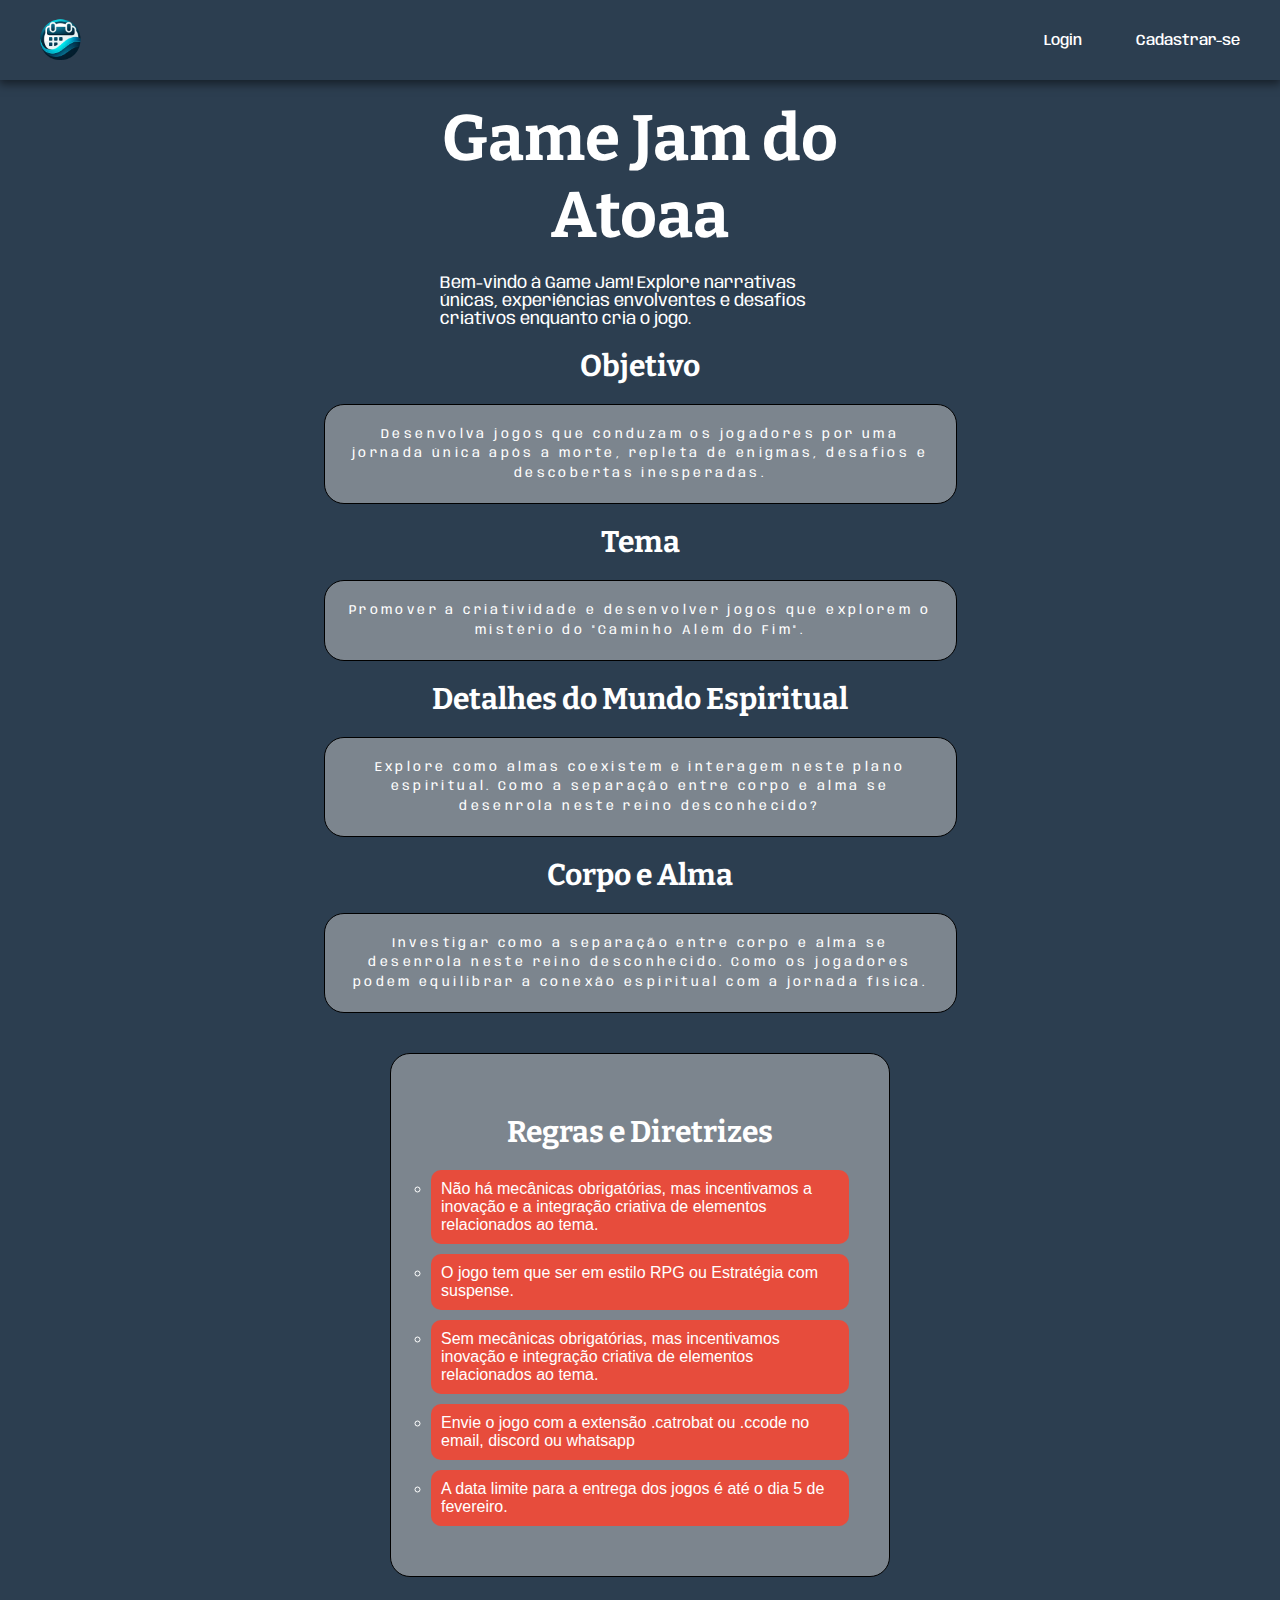
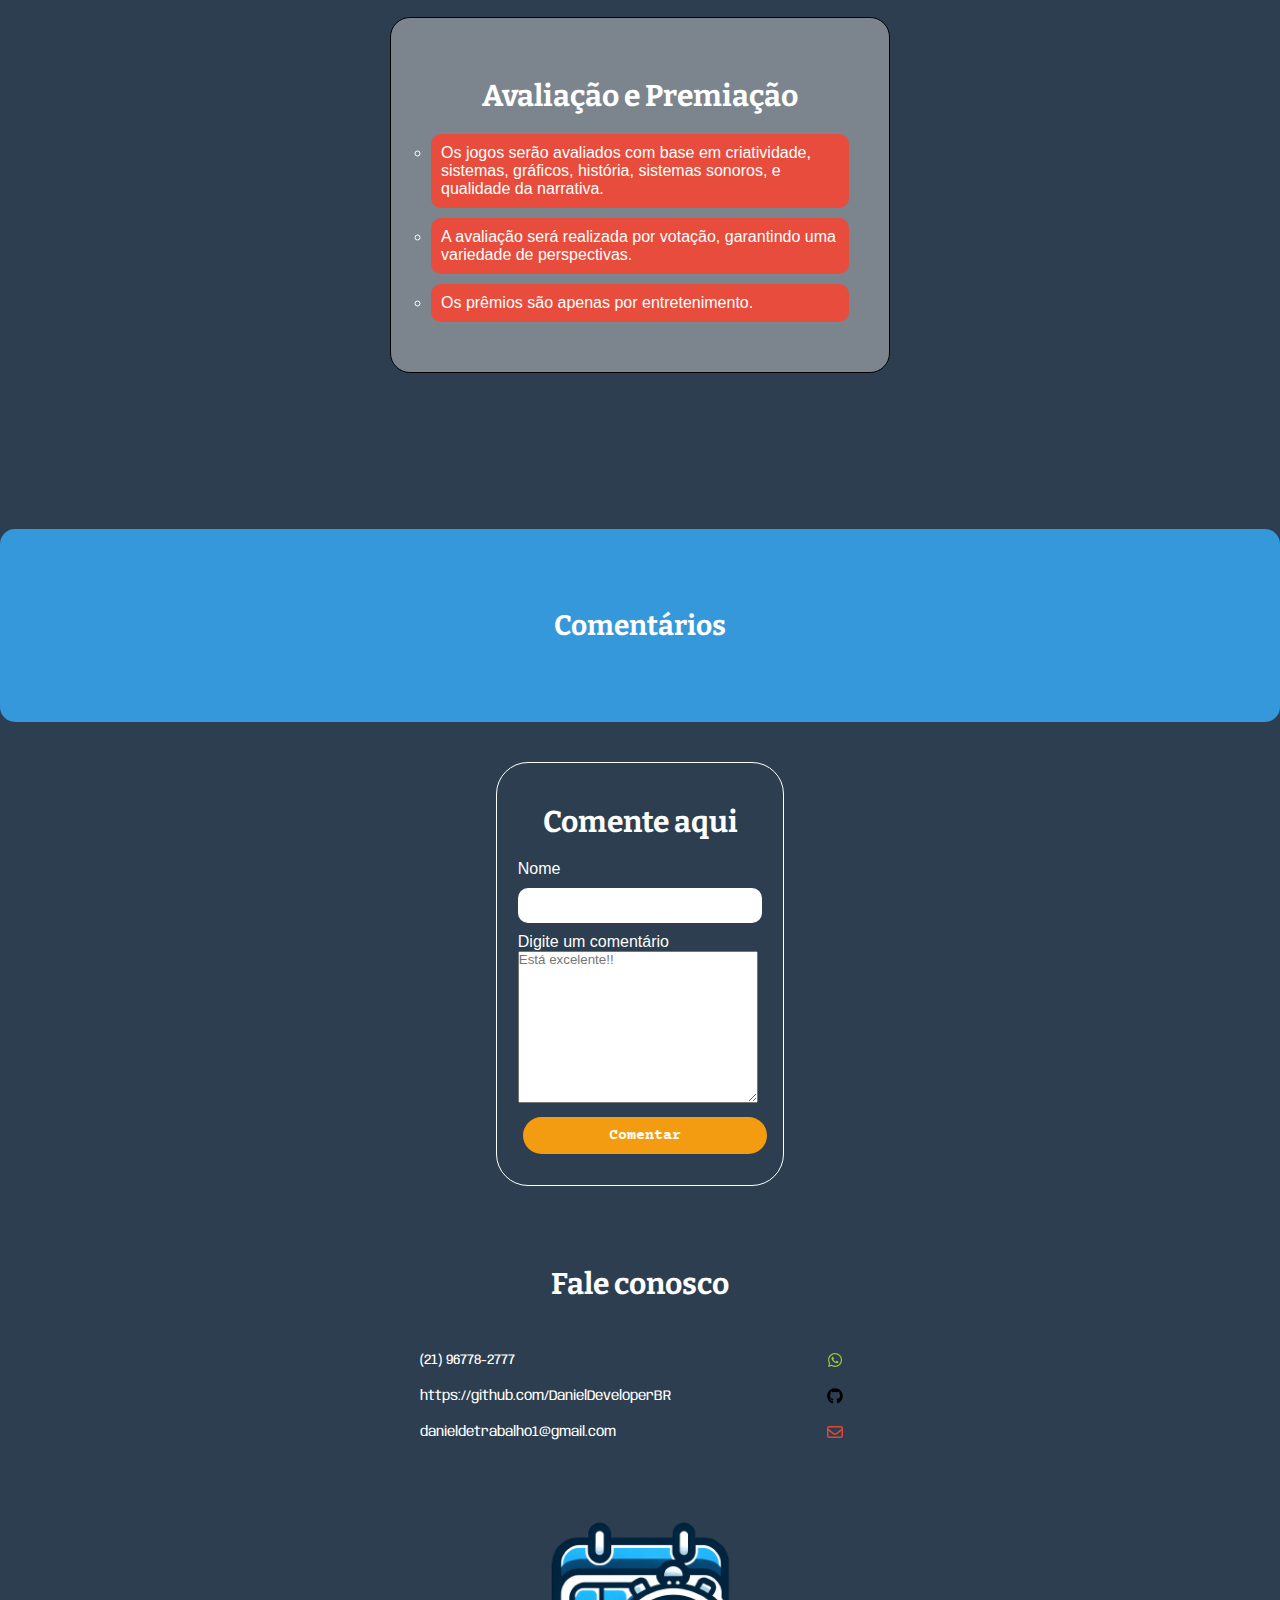
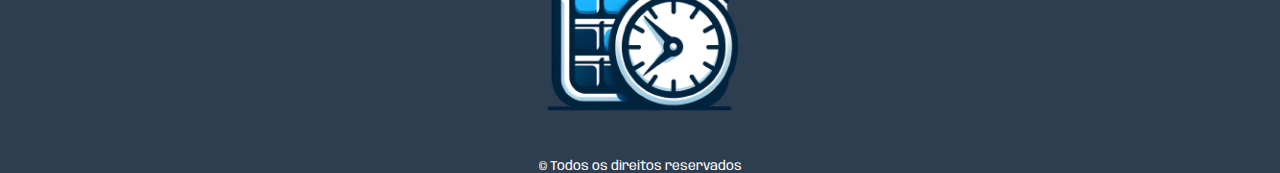
<file: index.html>
<!DOCTYPE html>
<html lang="pt-br">

<head>
  <meta charset="UTF-8">
  <meta http-equiv="X-UA-Compatible" content="IE=edge">
  <meta name="viewport" content="width=device-width, initial-scale=1.0">
  <title>Game Jam | Atoaa</title>
  <link rel="stylesheet" href="css/style.css">
  <link rel="stylesheet" href="css/responsivo.css">
  <link rel="stylesheet" href="fontawesome-free-6.4.2-web/css/fontawesome.css">
  <link rel="shortcut icon" href="img/favicon.ico" type="image/x-icon">
  <link rel="stylesheet" href="css/formulario.css">

</head>

<body>

  <header>
    <a href="index.html"><img src="img/logo.png" alt="logo"></a>
    <span id="hamb"><i class="fa-solid fa-bars"></i></span>
    <nav>
      <ul>
        <li><a href="#" target="_self">Login</a></li>
        <li><a href="#" target="_self">Cadastrar-se</a></li>
      </ul>
    </nav>
  </header>

  <main class="">

    <section class="container">
      <h1>Game Jam do Atoaa</h1>
      <p>Bem-vindo à Game Jam! Explore narrativas únicas, experiências envolventes e desafios criativos enquanto cria o jogo.</p>
    </section>

    <section class="agendamento">
      <h1>Objetivo</h1>
      <p>Desenvolva jogos que conduzam os jogadores por uma jornada única após a morte, repleta de enigmas,
        desafios e descobertas inesperadas.</p>
    </section>

    <section class="agendamento">
      <h1>Tema</h1>
      <p>Promover a criatividade e desenvolver jogos que explorem o mistério do "Caminho Além do Fim".</p>
    </section>

    <section class="agendamento">
      <h1>Detalhes do Mundo Espiritual</h1>
      <p>Explore como almas coexistem e interagem neste plano espiritual. Como a separação entre corpo e alma se
        desenrola neste reino desconhecido?</p>
    </section>

    <section class="agendamento">
      <h1>Corpo e Alma</h1>
      <p>Investigar como a separação entre corpo e alma se desenrola neste reino desconhecido. Como os jogadores
        podem equilibrar a conexão espiritual com a jornada física.</p>
    </section>

    <section class="lista">
      <h1>Regras e Diretrizes</h1>
      <ul>
        <li>Não há mecânicas obrigatórias, mas incentivamos a inovação e a integração criativa de elementos
          relacionados ao tema.</li>
        <li>O jogo tem que ser em estilo RPG ou Estratégia com suspense.</li>
        <li>Sem mecânicas obrigatórias, mas incentivamos inovação e integração criativa de elementos relacionados ao
          tema.</li>
        <li>Envie o jogo com a extensão .catrobat ou .ccode no email, discord ou whatsapp</li>
        <li>A data limite para a entrega dos jogos é até o dia 5 de fevereiro.</li>
      </ul>
    </section>


    <section class="lista">
      <h1>Avaliação e Premiação</h1>
      <ul>
        <li>Os jogos serão avaliados com base em criatividade, sistemas, gráficos, história, sistemas sonoros, e
          qualidade da narrativa.</li>
        <li>A avaliação será realizada por votação, garantindo uma variedade de perspectivas.</li>
        <li>Os prêmios são apenas por entretenimento.</li>
      </ul>
    </section>
    <section class="disponivel">
      <h1>Jogos dos inscritos</h1>

      <div id="carousel-container">
        <div id="carousel-wrapper">
          <!-- Imagens do carrossel serão adicionadas dinamicamente aqui -->
        </div>
        <button id="prevBtn"><i class="fa-solid fa-square-caret-left"></i></button>
        <button id="nextBtn"><i class="fa-solid fa-square-caret-right"></i></button>
      </div>
    </section>

    <section class="containerDepoimento no-animation">
      <!-- Depoimento -->
      <div class="depoimento" id="comentarioContainer">
        <h1>Comentários</h1>
    
    </section>


    <section class="formCadastro">
      <h1>Comente aqui</h1>
      <form action="" class="formComente">
        <label for="autor">Nome</label>
        <input type="text" name="autor" id="autor">
        <label for="comente">Digite um comentário</label>
        <textarea name="comente" id="comente" cols="30" rows="10" maxlength="400"
          placeholder="Está excelente!!"></textarea>
        <button type="submit">Comentar</button>
      </form>

    </section>





  </main>
  <footer>
    <h1>Fale conosco</h1>
    <div class="containerSocial">
      <div class="contatos">

        <a href="https://wa.me/5521967782777?text=Olá, Vim pela a GameJam do Atoaa.">(21) 96778-2777</a>
        <i class="fa-brands fa-whatsapp social"></i>

      </div>
      <div class="contatos">
        <a href="https://github.com/DanielDeveloperBR">https://github.com/DanielDeveloperBR</a>
        <i class="fa-brands fa-github"></i>
      </div>
      <div class="contatos">
        <a href="mailto:danieldetrabalho1@gmail.com">danieldetrabalho1@gmail.com</a>
        <i class="fa-regular fa-envelope social"></i>
      </div>
    </div>

    <div><img src="img/agenda-footer.png" alt="">
    </div>
    <p>&copy; Todos os direitos reservados</p>
  </footer>
  <script src="js/responsivo.js"></script>
  <script defer src="fontawesome-free-6.4.2-web/js/all.js"></script>

<!-- Mostrar os comentarios -->
<script>
  async function carregarComentarios() {
    try {
      const response = await fetch('http://localhost:3000/mostrar');
      const comentarios = await response.json();

      if (comentarios.sucesso.length === 0) {
        // Se não houver comentários, mostrar uma mensagem
        const semComentariosDiv = document.createElement('div');
        semComentariosDiv.textContent = 'Não há comentários ainda.';
        semComentariosDiv.style.margin = '40px auto';
        semComentariosDiv.style.textAlign = 'center';

        document.querySelector('#comentarioContainer').appendChild(semComentariosDiv);
      } else {
        // Se houver comentários, criar os comentários
        comentarios.sucesso.forEach(comment => {
          criarComentario(comment);
        });
      }
    } catch (error) {
      console.error('Erro ao carregar comentários:', error);
    }
  }

  function criarComentario(comment) {
    const containerComentarios = document.querySelector('#comentarioContainer');

    const criarDiv = document.createElement('div');
    criarDiv.classList.add('containerCards');
    criarDiv.style.margin = '40px auto';

    const criarComentario = document.createElement('p');
    const criarAutor = document.createElement('p');
    criarAutor.classList.add('autor');

    criarComentario.textContent = comment.comentario;
    criarAutor.textContent = comment.nome;

    containerComentarios.appendChild(criarDiv);
    criarDiv.appendChild(criarComentario);
    criarDiv.appendChild(criarAutor);
  }

  document.addEventListener('DOMContentLoaded', () => {
    carregarComentarios();
  });
</script>


<!-- Colocar um novo comentario -->
<script>
  const formComente = document.querySelector('.formComente')
  formComente.addEventListener('submit', async (e) => {
      e.preventDefault()
      const comente = document.getElementById('comente').value
      const autor = document.getElementById('autor').value

      if (comente === '' || autor === '') {
          alert("Digite um comentário!")
          return
      }

      const criarDiv = document.createElement('div')
      criarDiv.classList.add('containerCards')
      criarDiv.style.margin = '40px auto'
      const criarComentario = document.createElement('p')
      const criarAutor = document.createElement('p')
      criarAutor.classList.add('autor')
      document.querySelector('#comentarioContainer').appendChild(criarDiv)
      criarDiv.appendChild(criarComentario)
      criarDiv.appendChild(criarAutor)
      criarComentario.textContent = comente
      criarAutor.textContent = autor

      try {
          const response = await fetch(`http://localhost:3000/criarComentario`, {
              method: 'POST',
              headers: {
                  'Content-Type': 'application/json',
              },
              body: JSON.stringify({ "nome": autor, "comentario": comente })
          })
          const resultado = await response.json()
          if (resultado.ok) {
            alert("Mensagem enviada com sucesso!")
              formComente.submit()
          } else {
              console.error('Erro ao processar a solicitação:', resultado.erro || 'Erro desconhecido');
          }
      } catch (error) {
          console.error('Erro ao processar a solicitação:', error);
      }
  })
</script>

</body>

</html>
</file>
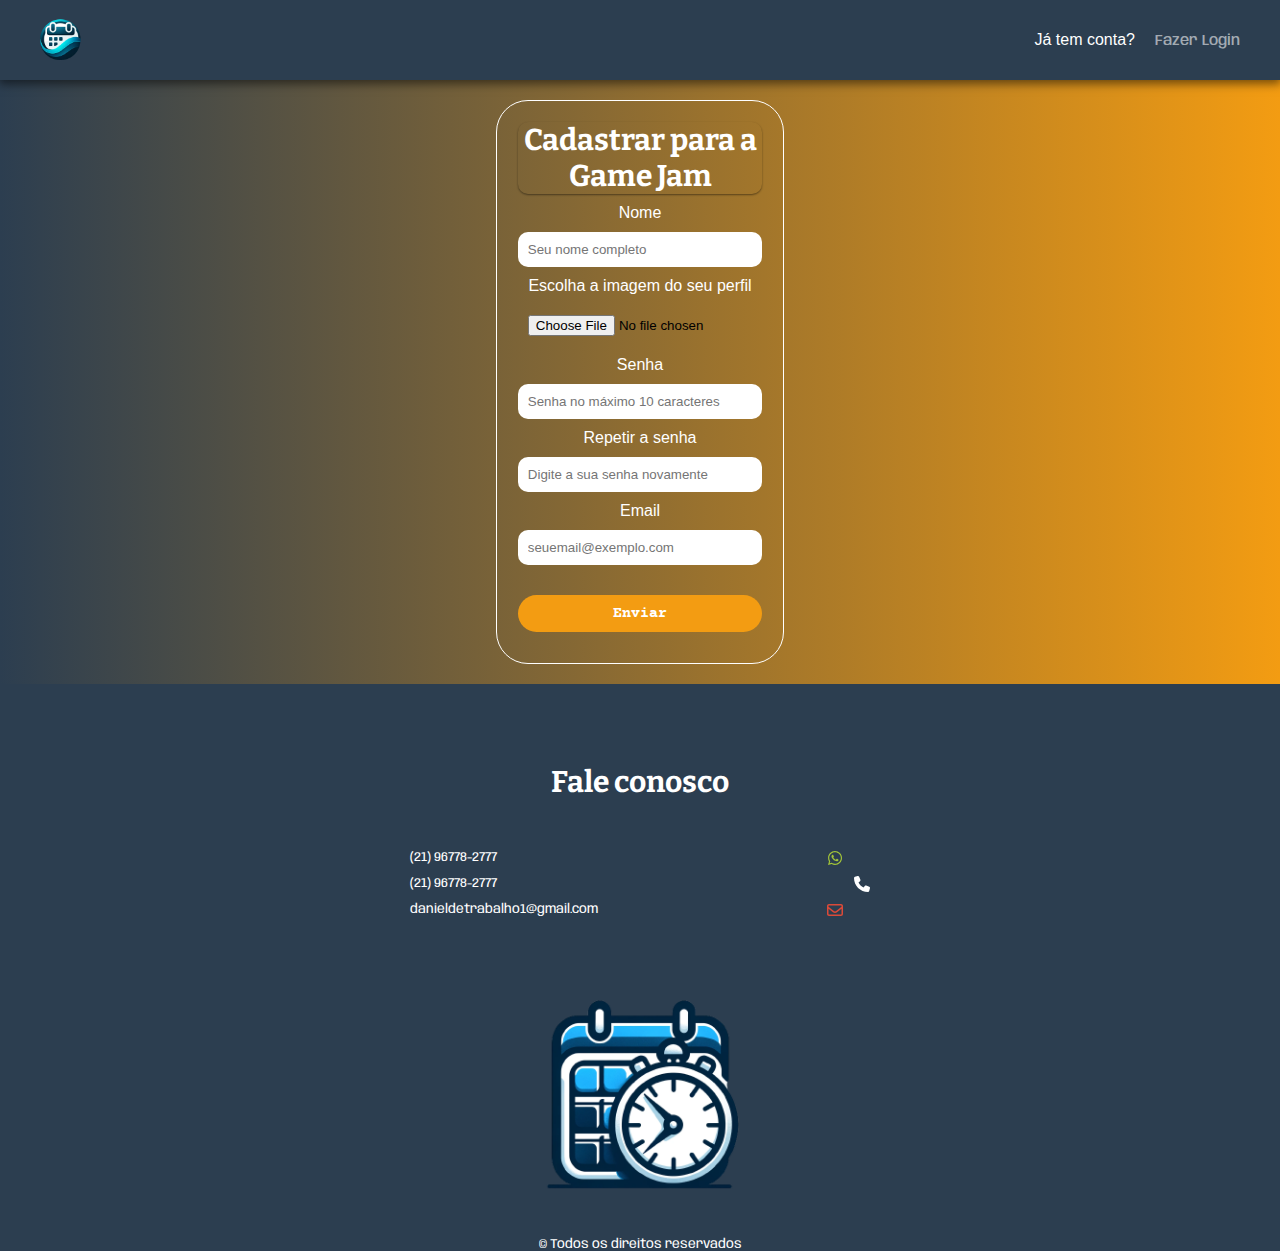
<file: cadastrar.html>
<!DOCTYPE html>
<html lang="pt-br">

<head>
    <meta charset="UTF-8">
    <meta name="viewport" content="width=device-width, initial-scale=1.0">
    <link rel="stylesheet" href="css/style.css">
    <link rel="stylesheet" href="fontawesome-free-6.4.2-web/css/all.css">
    <link rel="stylesheet" href="css/responsivo.css">
    <link rel="stylesheet" href="css/formulario.css">
    <link rel="stylesheet" href="/css/loading.css">
    <link rel="stylesheet" href="css/modal.css">
    <title>Cadastrar</title>
</head>
<style>
    nav li a{
        color: #ffffff94;
    }
</style>
<body>
    <header>
        <a href="index.html"><img src="img/logo.png" alt="logo"></a>
        <span id="hamb"><i class="fa-solid fa-bars"></i></span>
        <nav>
            <ul>
                <li><span>Já tem conta?</span><a style="color: #ffffff94;" href="login.html">Fazer Login</a></li>
            </ul>
        </nav>
    </header>
    <div class="containerGeral">
        <div id="modal">
            <div id="loading-spinner"></div>
         </div>
        <div class="containerForm" id="formularios">
            <!-- Cadastrar usuario cliente -->
            <form method="post" class="formCadastro" id="formCliente">
                <h1>Cadastrar para a Game Jam</h1>
                <label for="nome">Nome</label>
                <input type="text" name="nome" placeholder="Seu nome completo" required>

                <label for="imagemCliente">Escolha a imagem do seu perfil</label>
                <!-- Escolher imamgem -->
                <input type="file" name="imagemPerfil" id="imagemCliente" accept="image/*" onchange="previewImageCliente('previewCliente')">
                    <!-- Aparecer imagem -->
                <img id="previewCliente">

                <label for="senha">Senha</label>
                <input type="password" name="senha" placeholder="Senha no máximo 10 caracteres">
                <label for="repetirSenha">Repetir a senha</label>
                <input type="password" name="repetirSenha" placeholder="Digite a sua senha novamente">
                <label for="email">Email</label>
                <input type="email" name="email" placeholder="seuemail@exemplo.com">
    
                <div class="containerNovosElementosCliente" style="text-align: center;"></div>
                <button type="submit" style="margin-top: 20px;">Enviar</button>
            </form>

        </div>
    </div>
    <footer>
        <h1>Fale conosco</h1>
        <div class="containerSocial">
            <div class="contatos">

                <p>(21) 96778-2777</p>
                <i class="fa-brands fa-whatsapp social"></i>

            </div>
            <div class="contatos">
                <p>(21) 96778-2777</p>
                <i class="fa-solid fa-phone social"></i>
            </div>
            <div class="contatos">
                <p>danieldetrabalho1@gmail.com</p>
                <i class="fa-regular fa-envelope social"></i>
            </div>
        </div>

        <div><img src="img/agenda-footer.png" alt="">
        </div>
        <p>&copy; Todos os direitos reservados</p>
    </footer>
    <script src="js/loading.js"></script>
    <script src="js/cadastrar.js"></script>
    <script defer src="fontawesome-free-6.4.2-web/js/all.js"></script>
    <script src="js/responsivo.js"></script>
    <script src="https://ajax.googleapis.com/ajax/libs/jquery/3.6.4/jquery.min.js"></script>
</body>

</html>
</file>
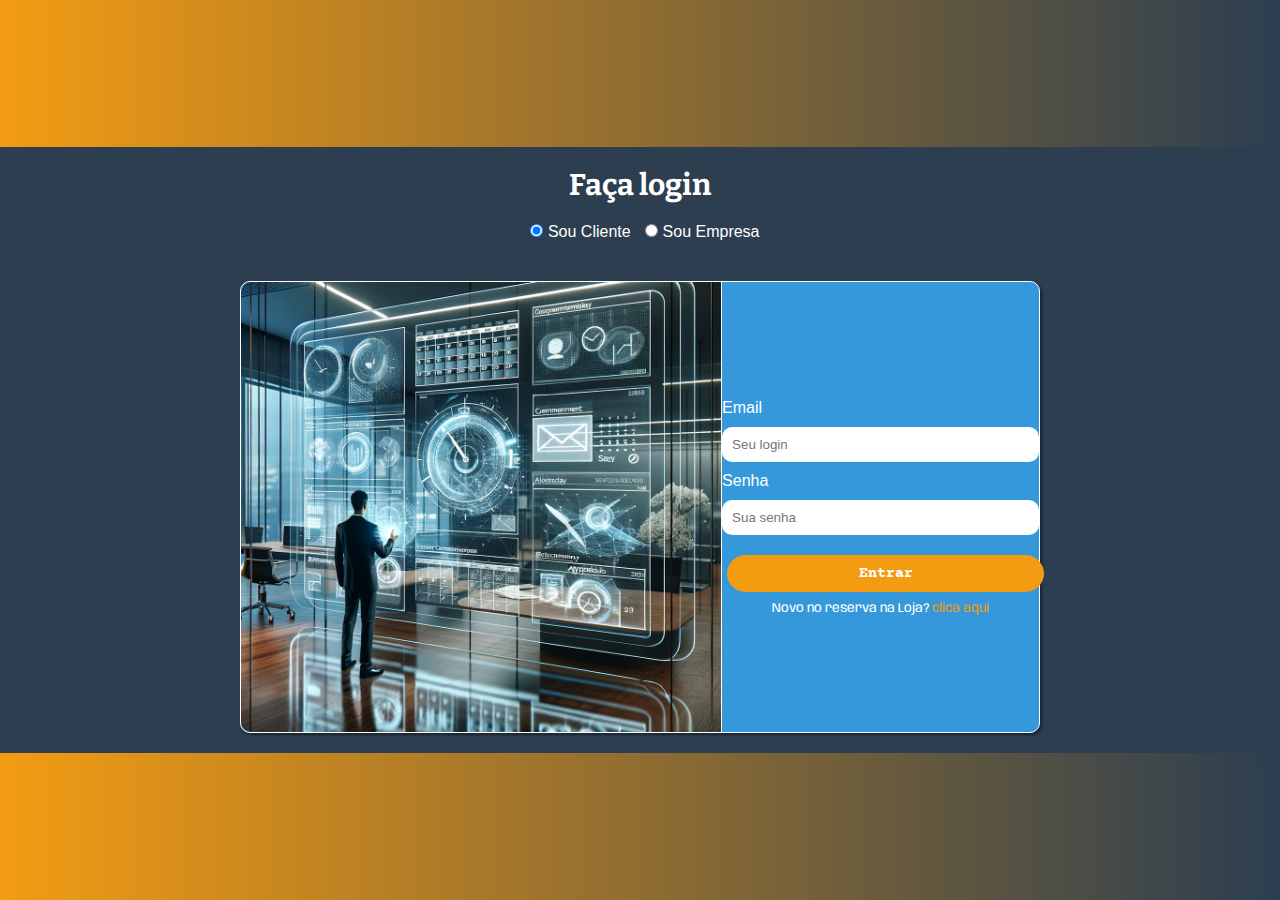
<file: login.html>
<!DOCTYPE html>
<html lang="pt-br">


<head>
    <meta charset="UTF-8">
    <meta name="viewport" content="width=device-width, initial-scale=1.0">
    <link rel="stylesheet" href="css/style.css">
    <link rel="stylesheet" href="css/formulario.css">
    <title>Fazer login</title>
</head>

<body class="bodyForm">
    <main>
        <div class="agendamento">
            <h1>Faça login</h1>
            <fieldset>
                <input type="radio" name="opcao" id="cliente" checked>
                <label for="cliente">Sou Cliente</label>
                <input type="radio" name="opcao" id="empresa">
                <label for="empresa">Sou Empresa</label>
            </fieldset>
        </div>
        <div class="containerLogin">
            <div class="imgLogin">
            </div>
            <form action="" method="post" class="form">
                <label for="login">Email</label>
                <input type="text" name="login" id="login" autocomplete="on" placeholder="Seu login">
                <label for="senha">Senha</label>
                <input type="password" name="senha" id="senha" autocomplete="on" placeholder="Sua senha">
                <button type="submit">Entrar</button>
                <div class="novoUsuario">
                    <p>Novo no reserva na Loja?</p>
                    <a href="cadastrar.html">clica aqui</a>
                </div>
            </form>
        </div>
    </main>
    <script src="js/login.js"></script>
</body>

</html>
</file>
<file: css/style.css>
@charset "UTF-8";
@import url('https://fonts.googleapis.com/css2?family=Anybody:wght@200;500&family=Bitter:ital,wght@0,400;0,800;1,300&family=Courier+Prime:wght@400;700&display=swap');

* {
    font-family: 'Gill Sans', 'Gill Sans MT', Calibri, 'Trebuchet MS', sans-serif;
    margin: 0;
    padding: 0;
    box-sizing: border-box;
    text-decoration: none;
    list-style: none;
}

/* Paleta de cores */
:root {
    /* cores */
    /* --telaFundo: #001a88;
    --diversos: #0d299b;
    --autor: #1b37ae;
    --sobre: #2846c0;
    --botao: #3554d3; */

    --telaFundo: #2c3e50;
    /* --diversos: #f39c12; */
    --diversos: #3498db;
    --autor: #e74c3c;
    --sobre: #27ae60;
    --botao: #f39c12;

    /* fontes */
    --tituloH1: 'Bitter', 'Times New Roman', Times, serif;
    --paragrafo: 'Anybody', 'Arial', 'Helvetica', 'sans-serif';
    --fontBotao: 'Courier Prime', 'Courier New', Courier, monospace;
}

body {
    height: 100vh;
    background-color: var(--telaFundo);
}


h1 {
    font-family: var(--tituloH1);
    margin: 20px 0;
    font-size: 30px;
}

p,
a {
    font-family: var(--paragrafo);
}

p {
    font-size: 13px;
}

header {
    background-color: var(--telaFundo);
    display: flex;
    justify-content: space-between;
    align-items: center;
    padding: 0px 20px;
    width: 100%;
    position: relative;
    box-shadow: 0px 3px 9px 1px #00000080;
}

header img {
    width: 5em;
}

header a {
    color: white;
}

nav li {
    display: inline-block;
    margin-left: 10px;
    color: white;
}

nav ul li a {
    padding: 20px;
    color: white;
    font-size: 15px;
    white-space: nowrap;
    cursor: pointer;
    font-weight: 500;
}

main,
.containerGeral {
    margin: auto;
    width: 100%;
    background-color: var(--telaFundo);
    color: white;
}

.containerGeral {
    background-image: linear-gradient(270deg, var(--botao), var(--telaFundo));
    color: white;
}

a:hover {
    opacity: 0.3;
    text-decoration: underline;
}

button {
    background-color: var(--botao);
    border-radius: 30px;
    padding: 20px;
    text-align: center;
    border: none;
    outline: none;
    color: white;
    font-weight: bolder;
    margin: 10px 5px;
    opacity: 1.0;
    cursor: pointer;
    font-family: var(--fontBotao);
    font-size: 0.9em;

}

button:hover {
    background-color: #158b8b;
    transform: scale(1.1);
}

img {
    display: block;
    max-width: 100%;
}

.container,
.disponivel,
.sobre,
.agendamento,
.containerDepoimento {
    margin-bottom: 40px;
}

/* Principal */
.container {
    display: flex;
    justify-content: center;
    align-items: center;
    margin: auto;
    max-width: 100%;
    flex-direction: column;
    transform: translateY(50px);
    transform: translateY(0px);
    transition: opacity 0.8s ease-out, transform 0.8s ease-out;
}

.container.active {
    opacity: 1;
    transform: translateY(0);
}

.container h1 {
    max-width: 500px;
    letter-spacing: 0em;
    font-size: 4em;
    text-align: center;
}

.container p {
    text-align: start;
    max-width: 400px;
    font-size: 17px;
}

/* disponibilidade da empresa */
.disponivel p {
    margin-bottom: 30px;
}

/* Pagina sobre a empresa */
.sobre,
.disponivel {
    display: flex;
    justify-content: center;
    align-items: center;
    flex-direction: column;
    text-align: center;
    opacity: 0;
    transform: translateY(50px);
    transition: opacity 0.8s ease-out, transform 0.8s ease-out;
}

.sobre.active,
.disponivel.active {
    opacity: 1;
    animation: fadeInLado 0.8s ease-out;
}

.sobre h1 {
    margin-top: 50px;
}

.sobre p,
.agendamento p,
.disponivel p {
    max-width: 633px;
    line-height: 1.49em;
    text-align: center;
    text-transform: none;
    letter-spacing: 0.26em;
    font-family: var(--paragrafo);
    border-radius: 20px;
    background-color: #cbcbcb80;
    border: 1px solid black;
    padding: 20px;
}

.sobre img,
.disponivel img {
    margin: 40px 0;
    width: 600px;
}

.sobre button {
    width: 60%;
    margin: 30px 0px;
    font-size: 18px;
}

/* agendamento */

.agendamento {
    display: flex;
    justify-content: center;
    align-items: center;
    flex-direction: column;
    text-align: center;
}

.agendamento img {
    margin-top: 20px;
    width: 20em;
    border-radius: 20px;
}

.agendamento button {
    width: 40%;
    padding: 40px;
    margin: 20px auto;
    font-size: 18px;
}

/* depoimento */
/* Estilo para as seções de depoimento */
.depoimento {
    width: 100%;
    margin: 40px auto;
    text-align: center;
}

.depoimento h1 {
    margin-bottom: 20px;
    font-size: 28px;
    color: white;
}

.depoimento ul {
    list-style: none;
    padding: 0;
}

.depoimento li {
    margin-bottom: 15px;
    font-size: 18px;
    color: white;
}

/* Estilo para o container de depoimento */
.containerDepoimento {
    background: no-repeat fixed url('../img/celular_agenda_2.png') center center;
    background-size: cover;
    width: 100%;
    background-color: var(--diversos);
    padding: 40px 0;
    text-align: center;
    border-radius: 15px;
    margin-top: 20px;
}

.containerDepoimento.active {
    animation: esse 0.8s ease-out, transform 0.8s ease-out, fadeInBackground 0.8s ease-out;
}

/* Estilo para o conteúdo dentro do container de depoimento */
.containerCards {
    width: 400px;
    margin: auto;
    display: flex;
    flex-direction: column;
    align-items: center;
    animation: esse 0.8s ease-out, transform 0.8s ease-out;
    border: 1px solid white;
    border-radius: 20px;
    padding: 20px;
    line-height: 1em;
    background-color: var(--telaFundo);
}

.containerCards div {
    color: white;
    background-color: #27322980;
    border: 2px solid #000;
    margin: 30px auto;
    padding: 15px;
    text-align: center;
    border-radius: 15px;
    max-width: 241px;
    font-size: 21px;
    
}

/* Lista */
.lista{
    display: flex;
    align-items: center;
    justify-content: center;
    flex-direction: column;
    border-radius: 20px;
    background-color: #cbcbcb80;
    border: 1px solid black;
    padding: 40px;
    margin: 40px auto;
    max-width: 500px;
    width: 100%;
    }

    .lista li{
        list-style: circle;
        margin-bottom: 10px;
        background-color: var(--autor);
        border-radius: 10px;
        padding: 10px;
    }


/* Animação de fade-in para o container de depoimento */
@keyframes fadeInBackground {
    from {
        opacity: 0;
    }

    to {
        opacity: 1;
    }
}


/* autor */
.autor,
.depoimento h1 {
    margin-top: 30px;
    font-weight: bolder;
    color: white;
}

/* footer */
footer {
    background-color: var(--telaFundo);
    text-align: center;
    color: white;
    display: flex;
    flex-direction: column;
    align-items: center;
    margin-top: 60px;
}

footer a {
    color: white;
}

footer>div {
    display: flex;
    justify-content: space-between;
    align-items: center;
    gap: 10px;
    margin-top: 10px;
    padding: 20px;
    flex-direction: row;

}

.containerSocial {
    display: block;
    max-width: 500px;
    width: 100%;
    margin: auto;
}

.contatos {
    display: flex;
    align-items: center;
    justify-content: space-between;
}

.contatos a {
    width: 100%;
    padding: 10px;
    text-align: justify;
    font-size: 14px;
}

.fa-envelope,
.fa-whatsapp,
.fa-github {
    max-width: 50px;
    width: 50%;
    padding: 10px;
}

footer div i {
    font-size: 20px;
}

footer img {
    width: 15em;
}

.fa-envelope:hover,
.fa-whatsapp:hover,
.fa-github:hover {
    transition: transform 0.3s, opacity 0.3s;
    cursor: pointer;
    transform: scale(1.3);
    opacity: 0.7;
}

.fa-envelope {
    color: #db4a39;
}

.fa-whatsapp {
    color: #a4c639;
}

.fa-github {
    color: black;
}

.fa-face-dizzy {
    color: rgb(168, 168, 19);
    font-size: 20px;
    font-weight: bolder;

}

/* Estilo para o carrossel */
#carousel-container {
    max-width: 1200px;
    width: 100%;
    max-height: 500px;
    overflow: hidden;
    position: relative;
    display: flex;
    justify-content: center;
    align-items: center;
    background-color: #80808052;
    border-radius: 15px;
    box-shadow: -2px 2px 5px 4px #00000042;
}

#carousel-wrapper {
    display: flex;
    transition: transform 0.5s ease-in-out;
    align-items: center;
}

.carousel-item {
    min-width: 100%;
}

.carousel-item img {
    height: auto;
    margin: auto;
    max-width: 500px;
    border-radius: 10px;
}

#carousel-container button {
    position: absolute;
    top: 50%;
    transform: translateY(-50%);
    color: var(--botao);
    padding: 6px;
    font-size: 30px;
    background-color: transparent
}

#prevBtn {
    left: 10px;
}

#nextBtn {
    right: 10px;
}

#prevBtn:hover,
#nextBtn:hover {
    opacity: 0.3;
}


/* Ativar animações quando a seção estiver visível */
.active {
    animation: fadeInUp 0.8s ease-out;
}

/* Animação de fade-in e deslize para cima */
@keyframes fadeInUp {
    from {
        opacity: 0;
        transform: translateY(30px);
        transform: translateX(10px);
    }

    to {
        opacity: 1;
        transform: translateY(0);
        transform: translateX(0);
    }
}

/* Animação de fade-in e deslize para cima */
@keyframes fadeInLado {
    from {
        opacity: 0;
        transform: translateY(-30px);
    }

    to {
        opacity: 1;
        transform: translateY(0);
    }
}

@keyframes esse {
    from {
        opacity: 0;
        transition: translateY(-30px);
    }

    to {
        opacity: 1;
        transition: translateY(0);
    }
}
</file>
<file: css/responsivo.css>
@charset "UTF-8";

#hamb {
    display: none;
    cursor: pointer;
    font-size: 20px;
    padding: 10px;
}





/* ipad */
@media all and (max-width: 860px) {
    .container button {
        font-size: 14px;
    }

  
    .sobre p,
    .agendamento p,
    .disponivel p {
        border: 1px solid black;
        padding: 20px;
        border-radius: 20px;
        background-color: #cbcbcb80;
    }

    .sobre button,
    .agendamento button {
        font-size: 20px;
    }

    .container a {

        max-width: 430px;
    }

}

/* celulares */
@media all and (max-width: 690px) {
    .disponivel div {
        text-align: center;
    }

    nav {
        display: none;
        top: 100%;
        left: 0;
        width: 100%;
        background-color: var(--telaFundo);
        opacity: 0.9;
        position: absolute;
        z-index: 1;
    }

    nav span {
        display: none;
    }

    nav li {
        display: flex;
        justify-content: center;
        align-items: center;
        font-weight: 600;
    }

    nav a {
        padding: 15px;
        color: white;
        font-size: 1.2em;
    }

    #hamb {
        display: block;
        color: white;
    }

    .container h1 {
        font-size: 4em;
    }

    .depoimento {
        max-width: 90%;
    }

    .agendamento button {
        width: auto;
        padding: 20px;
    }

}

@media all and (max-width: 630px) {
    .contatos a {
        display: none;
    }

    .containerSocial {
        display: flex;
        align-items: center;
        justify-content: center;
    }

    .container h1 {
        font-size: 2.5em;
        text-align: center;
    }

    .container {
        flex-direction: column;
        width: 100%;
    }

    .container img {
        width: 100%;
    }

    footer img {
        width: 12em;
    }

    .container button {
        font-size: 14px;
    }

    .depoimento div {
        max-width: 100%;
    }
}

@media all and (max-width: 300px) {
    .sobre, .disponivel, .containerDepoimento, .agendamento{
        max-width: 70%;
        margin: auto;
    }
    .container button {
        font-size: 12px;
    }

    .sobre p,
    .disponivel p,
    .agendamento p {
        word-break: break-all;
        text-align: justify;
        letter-spacing: 2px;
        line-height: 28px;
    }
    .depoimento h1{
        font-size: 30px;
    }

    .container p, .container {
        max-width: 80%;
        margin: auto;
    }
}


/* Adicionando estilos para tornar o carrossel responsivo */
@media screen and (max-width: 768px) {
    .carousel-item {
        min-width: 100%;
    }
}
</file>
<file: css/formulario.css>
@charset "UTF-8";

.bodyForm {
    display: flex;
    justify-content: center;
    align-items: center;
    background: linear-gradient(90deg, var(--botao), var(--telaFundo));
}


.formCadastrar {
    display: flex;
    justify-content: center;
    align-items: center;
    flex-direction: column;
}


.containerLogin {
    max-height: 600px;
    border-radius: 10px;
    min-width: 300px;
    max-width: 800px;
    display: flex;
    justify-content: center;
    align-items: center;
    height: 100%;
    width: 100%;
    border: 1px solid rgb(255, 255, 255);
    box-shadow: 2px 2px 3px rgba(0, 0, 0, 0.445);
    margin: 20px auto;
    background-color: var(--diversos);
    color: white;
}

.containerLogin p,
.containerLogin a {
    white-space: nowrap;
    font-size: 0.8em;
}

.agendamento {
    margin-bottom: 0px;
}

.imgLogin {
    height: 450px;
    background-image: url(../img/bgCalendario.png);
    background-repeat: no-repeat;
    background-size: cover;
    background-position: center right;
    border-right: 1px solid white;
    border-top-left-radius: 10px;
    border-bottom-left-radius: 10px;
    width: 100%;
    /* animation: Cliente 1s ease-in; */
}

.imgLogin p {
    font-size: 20px;
    color: black;
}

.formCadastro,
.formLogin {
    display: flex;
    justify-content: center;
    align-items: center;
    flex-direction: column;
    padding: 1.3em;
    margin: auto;
    max-width: 18em;
    width: 100%;
    border-radius: 2em;
}

.formCadastrar textarea {
    border-radius: 20px;
    margin-top: 20px;
    border-radius: 10px;
    padding: 10px;
    margin: 10px auto;
    width: 100%;
    border: none;
    outline: none;
    color: rgb(0, 0, 0);
    font-weight: 400;
    box-sizing: border-box;
    resize: vertical;
    min-height: 100px;
    max-width: 100%;
}

.formCadastro {
    border: 1px solid white;
}

/* cor dos inputs desativados */
input.cep-info {
    background-color: #0000002b !important;
    color: white;
}

.formLogin {
    height: 100%;
}

form h1 {
    margin: 0;
    margin-bottom: 10px;
    border-radius: 10px;
    box-shadow: 0px 1px 2px 0px rgba(0, 0, 0, 0.445);
    text-align: center;
}

form button {
    width: 100%;
    padding: 10px;
    font-size: 15px;
}

form input {
    border-radius: 10px;
    padding: 10px;
    margin: 10px auto;
    width: 100%;
    border: none;
    outline: none;
    color: rgb(0, 0, 0);
    font-weight: 400;
}

form label {
    text-align: center;
}

.novoUsuario {
    display: flex;
    justify-content: center;
    align-items: center;
}

.novoUsuario a {
    margin-left: 0.3em;
    color: var(--botao);
}

form input:focus {
    background-color: var(--telaFundo);
    outline: 0.15em solid blue;
    box-shadow: 2px 2px 3px #00000027;
    color: white;
    font-weight: 500;
}

form input:focus::placeholder {
    color: #ffffff80;
}

/* Container dos formularios de cadastrar cliente e empresa */
.containerForm {
    display: flex;
    align-items: center;
    justify-content: center;
    align-items: center;
    max-width: 600px;
    width: 100%;
    margin: auto;
}

input[type="radio"] {
    margin-left: 10px;
}

fieldset {
    border: none;
    margin-bottom: 20px;
}

/* Formulario de cadastrar empresa */
#formEmpresa {
    display: none;
    animation: Empresa 0.5s ease-out;
}

#formCliente {
    animation: Cliente 0.5s ease-out;

}

@keyframes Cliente {
    0% {
        opacity: 0;
        transform: translateX(20px);
    }

    100% {
        opacity: 1;
        transform: translateX(0);
    }
}

@keyframes Empresa {
    0% {
        opacity: 0;
        transform: translateX(-20px);
    }

    100% {
        opacity: 1;
        transform: translateX(0);
    }
}

#formCliente,
#formEmpresa {
    margin: 20px auto;
}

img#previewCliente,
img#previewEmpresa {
    display: none;
    border: 3px solid white;
    height: 5em;
    width: 5em;
    border-radius: 30px;
}

img#previewImagemEmpresa {
    display: none;
    border: 3px solid white;
    border-radius: 10px;
}

/* responsividade do login */
@media all and (max-width: 665px) {
    .imgLogin {
        display: none;
    }

    .containerLogin {
        width: 50%;
        background-image: linear-gradient(267deg, black, transparent);
        white-space: nowrap;
    }
}
</file>
<file: css/loading.css>
/* Adicione isso ao seu arquivo CSS existente */
#loading-spinner {
    border: 4px solid rgba(0, 0, 0, 0.1);
    border-radius: 50%;
    border-top: 4px solid #3498db;
    width: 40px;
    height: 40px;
    animation: spin 1s linear infinite;
    position: fixed;
    top: 50%;
    left: 50%;
    margin-top: -20px;
    margin-left: -20px;
    display: none; /* Oculta por padrão, será exibida durante o carregamento */
  }

  @keyframes spin {
    0% { transform: rotate(0deg); }
    100% { transform: rotate(360deg); }
  }
</file>
<file: css/modal.css>
/* Função modal */
  .modal {
    display: flex;
    position: fixed;
    left: 0;
    right: 0;
    top: 0;
    bottom: 0;
    align-items: center;
    justify-content: center;
    flex-direction: column;
    background-color: rgba(0, 0, 0, 0.5);
}

.containerModal {
    display: flex;
    align-items: center;
    justify-content: center;
    flex-direction: column;
    background-color: var(--telaFundo);
    padding: 20px;
    border-radius: 30px;
    max-width: 400px;
    margin: auto;
}

.modalEditar {
    display: flex;
    align-items: center;
    justify-content: center;
    align-content: center;
    flex-direction: column;
  
}

.modalEditar label{
    color: white;
    font-weight: bolder;
    margin: 0px 10px;
}
.containerBotao{
    display: inline-block;
}
</file>
